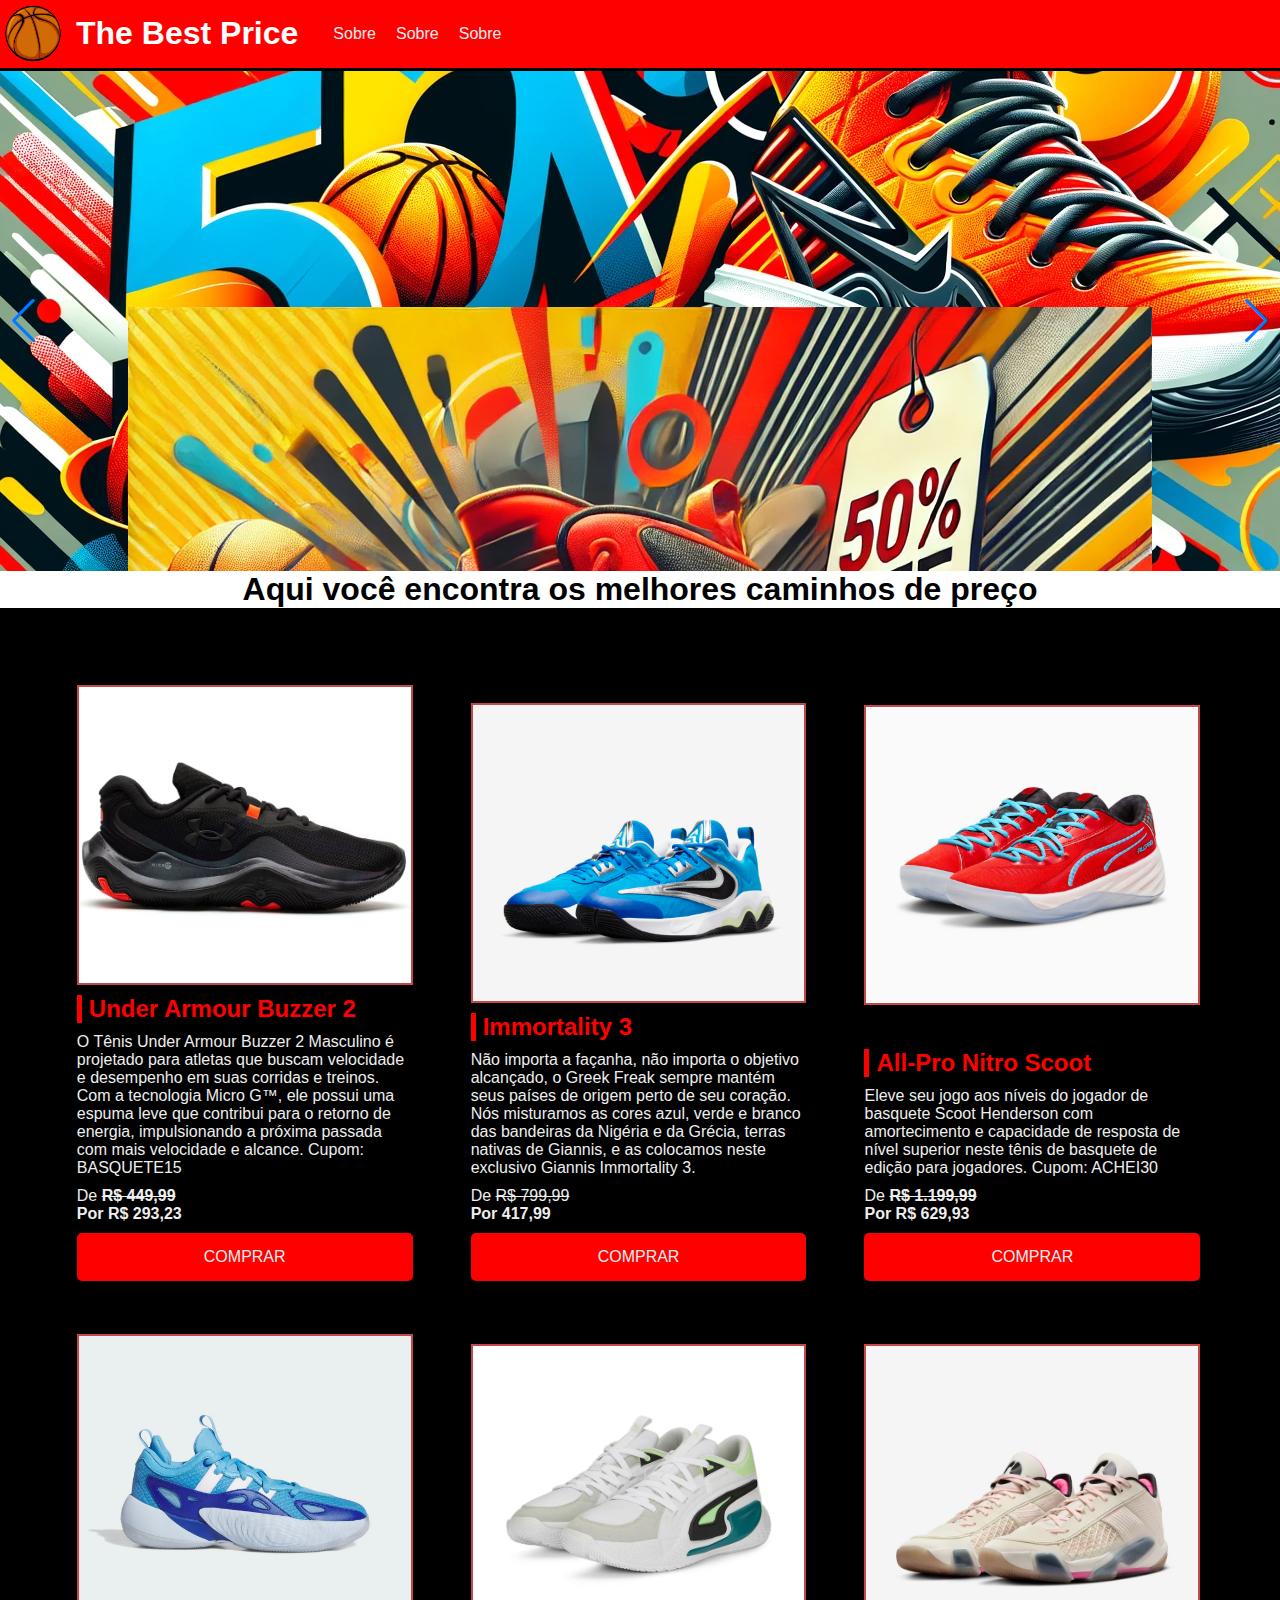
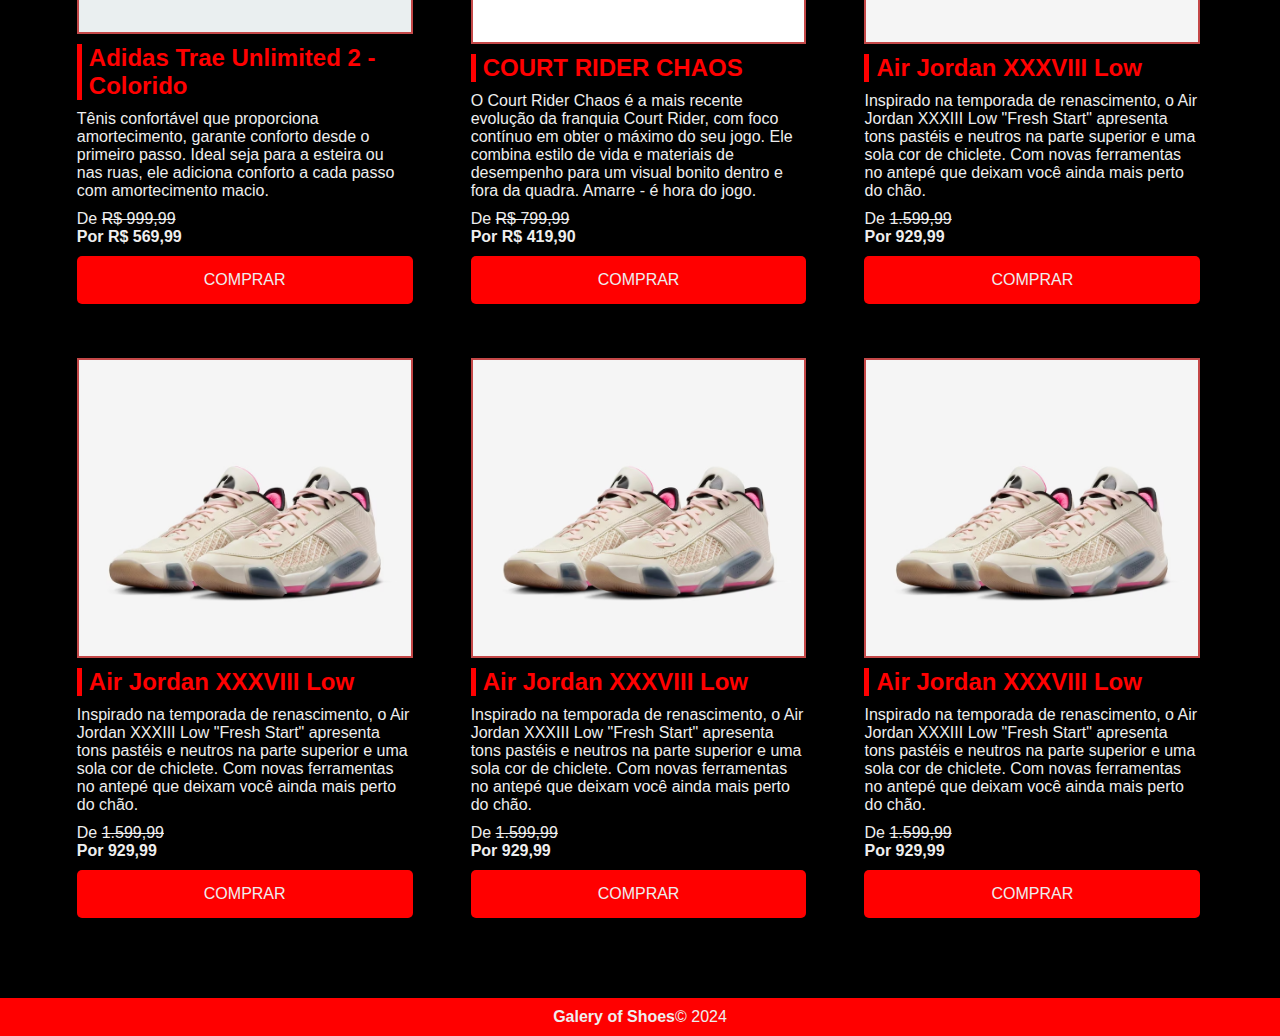
<file: index.html>
<!DOCTYPE html>
<html lang="pt-br">
<head>
    <!-- Biblioteca swiper (Imagens em carrosel) -->
    <link
  rel="stylesheet"
  href="https://cdn.jsdelivr.net/npm/swiper@11/swiper-bundle.min.css"/>
    <!-- . -->
     
    <link rel="shortcut icon" href="assets/icons/basketball_10158593.png" type="image/x-icon">
    <link rel="stylesheet" href="css/style.css">
    <meta charset="UTF-8">
    <meta name="viewport" content="width=device-width, initial-scale=1.0">
    <title>Half Price - 2024</title>
</head>
<body>
    <!-- Cabeçalho -->
    <header class="container-header">
        <a href="index.html"><img src="assets/uma-bola.png" id="logo" alt=""></a>
        <h1>The Best Price</h1>

        <nav class="nav-content">
            <ul>
                <li><a href="">Sobre</a></li>
                <li><a href="">Sobre</a></li>
                <li><a href="">Sobre</a></li>

            </ul>
        </nav>
    </header>

    <main>
        <div class="swiper">
            <div class="swiper-slide">
                <div class="project-img">
                    <img src="/assets/banner_size.webp" alt="">
                </div>
            </div>
        
        
            <div class="swiper-slide">
                <div class="project-img">
                    <img src="/assets/half_price.webp" alt="">
                </div>
            </div>
        
        
            <div class="swiper-slide">
                <div class="project-img">
                    <img src="/assets/banner_size.webp" alt="">
                </div>
            </div>
            <div class="swiper-button-next"></div>
            <div class="swiper-button-prev"></div>
            <div class="swiper-pagination"></div>
        </div>
        <h1>Aqui você encontra os melhores caminhos de preço</h1>
    </main>
    
    <!-- Grid de Produtos -->

    <main class="container">
        <section class="products-container">
            <div class="card">

                <div class="products-image" id="img-1"></div>
                <h3>Under Armour Buzzer 2</h3>
                <p>O Tênis Under Armour Buzzer 2 Masculino é projetado para atletas que buscam velocidade e desempenho em suas corridas e treinos.

                    Com a tecnologia Micro G™, ele possui uma espuma leve que contribui para o retorno de energia, impulsionando a próxima passada com mais velocidade e alcance.
                    
                    Cupom: BASQUETE15
                </p>
                <p>De 
                    <span class="bold"> 
                        <s>R$ 449,99</s><br>
                        Por R$ 293,23
                    </span>
                </p>
                <a href="https://click.centauro.com.br/13Nl/66gfbtx5" target="_blank" class="btn">Comprar</a>
            </div>

            <div class="card">
                <div class="products-image" id="img-2"></div>
                <h3>Immortality 3</h3>
                <p>Não importa a façanha, não importa o objetivo alcançado, o Greek Freak sempre mantém seus países de origem perto de seu coração. Nós misturamos as cores azul, verde e branco das bandeiras da Nigéria e da Grécia, terras nativas de Giannis, e as colocamos neste exclusivo Giannis Immortality 3.</p>

                <p>De
                    <s>R$ 799,99</s> <br>
                    <span class="bold">Por 417,99</span>
                </p>
                <a href="https://click.nike.com.br/Q0y9/ic1yrr49" target="_blank" class="btn">Comprar</a>
            </div>

            <div class="card">
                <div class="products-image" id="img-3"></div>
                <h3>All-Pro Nitro Scoot</h3>
                <p>Eleve seu jogo aos níveis do jogador de basquete Scoot Henderson com amortecimento e capacidade de resposta de nível superior neste tênis de basquete de edição para jogadores.
                     Cupom: ACHEI30
                </p>
                <p>De 
                    <span class="bold">
                    <s>R$ 1.199,99</s><br>
                    Por R$ 629,93
                </span>
                </p>
                <a href="https://tidd.ly/44RdUe4" target="_blank" class="btn">Comprar</a>
            </div>

            <div class="card">
                <div class="products-image" id="img-4"></div>
                <h3>Adidas Trae Unlimited 2 - Colorido</h3>
                <p>Tênis confortável que proporciona amortecimento, garante conforto desde o primeiro passo. Ideal seja para a esteira ou nas ruas, ele adiciona conforto a cada passo com amortecimento macio.</p>
                <p>De 
                    <s>R$ 999,99</s> <br>
                    <span class="bold">Por R$ 569,99</span></p>
                <a href="https://tinyurl.com/4b4f64sm" target="_blank" class="btn">Comprar</a>
            </div>

            <div class="card">
                <div class="products-image" id="img-5"></div>
                <h3>COURT RIDER CHAOS </h3>
                <p>O Court Rider Chaos é a mais recente evolução da franquia Court Rider, com foco contínuo em obter o máximo do seu jogo. Ele combina estilo de vida e materiais de desempenho para um visual bonito dentro e fora da quadra. Amarre - é hora do jogo.</p>
                <p>De 
                    <s>R$ 799,99</s> <br>
                    <span class="bold">Por R$ 419,90</span></p>
                <a href="https://click.centauro.com.br/13Nl/i3w0d5y8" target="_blank" class="btn">Comprar</a>
            </div>

            <div class="card">
                <div class="products-image" id="img-6"></div>
                <h3>Air Jordan XXXVIII Low</h3>
                <p>Inspirado na temporada de renascimento, o Air Jordan XXXIII Low "Fresh Start" apresenta tons pastéis e neutros na parte superior e uma sola cor de chiclete. Com novas ferramentas no antepé que deixam você ainda mais perto do chão. </p>
                <p>De 
                    <s>1.599,99</s> <br>
                    <span class="bold">Por 929,99</span></p>
                <a href="https://click.centauro.com.br/13Nl/o7l2iasl" target="_blank" class="btn">Comprar</a>
            </div>
            <div class="card">
                <div class="products-image" id="img-6"></div>
                <h3>Air Jordan XXXVIII Low</h3>
                <p>Inspirado na temporada de renascimento, o Air Jordan XXXIII Low "Fresh Start" apresenta tons pastéis e neutros na parte superior e uma sola cor de chiclete. Com novas ferramentas no antepé que deixam você ainda mais perto do chão. </p>
                <p>De 
                    <s>1.599,99</s> <br>
                    <span class="bold">Por 929,99</span></p>
                <a href="https://click.centauro.com.br/13Nl/o7l2iasl" target="_blank" class="btn">Comprar</a>
            </div>
            <div class="card">
                <div class="products-image" id="img-6"></div>
                <h3>Air Jordan XXXVIII Low</h3>
                <p>Inspirado na temporada de renascimento, o Air Jordan XXXIII Low "Fresh Start" apresenta tons pastéis e neutros na parte superior e uma sola cor de chiclete. Com novas ferramentas no antepé que deixam você ainda mais perto do chão. </p>
                <p>De 
                    <s>1.599,99</s> <br>
                    <span class="bold">Por 929,99</span></p>
                <a href="https://click.centauro.com.br/13Nl/o7l2iasl" target="_blank" class="btn">Comprar</a>
            </div>
            <div class="card">
                <div class="products-image" id="img-6"></div>
                <h3>Air Jordan XXXVIII Low</h3>
                <p>Inspirado na temporada de renascimento, o Air Jordan XXXIII Low "Fresh Start" apresenta tons pastéis e neutros na parte superior e uma sola cor de chiclete. Com novas ferramentas no antepé que deixam você ainda mais perto do chão. </p>
                <p>De 
                    <s>1.599,99</s> <br>
                    <span class="bold">Por 929,99</span></p>
                <a href="https://click.centauro.com.br/13Nl/o7l2iasl" target="_blank" class="btn">Comprar</a>
            </div>
        </section>
    </main>

    <!-- Rodapé -->
     <footer>
        <p><span class="bold">Galery of Shoes</span>&copy; 2024</p>
     </footer>
     <script src="https://cdn.jsdelivr.net/npm/swiper@11/swiper-bundle.min.js"></script>
     <script src="script.js"></script>
</body>
</html>
</file>
<file: css/style.css>
/* Codigo Todo */
*{
    padding: 0;
    margin: 0;
    box-sizing: border-box;
    font-family: Arial, Helvetica, sans-serif
}
    
/* Cabeçalho */
main{
    width: 100%;
    display: flex;
    flex-wrap: wrap;
    align-content: center;
    justify-content: center;
}
.project-image img{
    box-shadow: 0 1px 2px #0003;
}
.swiper{
    height: 500px;
    width: 100%;
}
.swiper-slide{
    text-align: center;
    display: flex;
    align-items: center;
    justify-content: center;
}

.container-header{
    display:  flex;

/* align-items: center; */
/* text-align: center; */
}    
a img{
    text-align: center;
}

#logo {
    width: 66px;
    margin-right: 10px;
    display:flex;
    align-items: center;
    text-align: center;
    text-align: center;
}

header{
    background-color: red;
    color: #fff;
    border-bottom: 3px solid black;

    /* text-align: center; */
}

header h1{
    text-align: center;
    display: flex;
    align-items: stretch;
    padding-top: 15px;
}
.nav-content{
    max-width: 100%;
}

.nav-content ul{
    display: flex;
    justify-content: space-between;
    list-style: none;
    padding: 25px;
    right: 0px;
    /* margin-left: 80%; */
    width: 70%;
}
.nav-content ul a{
    text-decoration: none;
    justify-content: space-between;
    padding: 10px;
    color: #eee;
}

/* Grid de Produtos */
.container{
    background-color: #000000;
    min-height: 60vh;
    padding: 50px;
}
.card h1{
    color: #eee;
    text-align: center;
}

.card{
    width: 31%;
    display: inline-block;
    margin: 1% 1%; 
    padding: 15px;
    
}

.products-image{
    height: 300px;
    width: 100%;
    margin-bottom: 10px;
    background-position: center;
    background-size: cover;
    border: 2px solid #c44848;
}

.products-container{
    max-width: 1200px;
    margin: 0 auto;
    
}

#img-1{
    background-image: url('../assets/9899865G.avif');
    
}
#img-2{
    background-image: url('../assets/02675915A4.avif');
    
}
#img-3{
    margin-bottom: 44px;
    background-image: url('../assets/All-Pro\ Nitro.avif');
}
#img-4{
    background-image: url('../assets/FB9-3523-888_zoom1.webp');
}
#img-5{
    background-image: url('../assets/M13RYH52A4.avif');
}
#img-6{
    display: flex;
    background-image: url('../assets/M13CLL19A4.avif');
}

h3{
    margin-bottom: 10px;
    color: red;
    border-left: 5px solid red;
    padding-left: 7px;
    font-size: 24px;
}
.card p{
    margin-bottom: 10px;
    color: #eee;
    
    
}
.bold{
    font-weight: bold;
}
.btn {
    display: block;
    width: 100%;
    text-align: center;
    text-transform: uppercase;
    text-decoration: none;
    background-color: red;
    color: #eee;
    padding: 15px;
    border-radius: 5px;
}

.btn:hover{
    transition: cubic-bezier(0.075, 0.82, 0.165, 1);
    background-color: #812d2d;
}

/* Footer */

footer {    
    background-color: red;
    color: #eee;
    border-top: 3px solid black;
    text-align: center;
    padding: 10px;
}

@media (max-width: 450px){
    .swiper {
        height: 270px;
    }
}
</file>
